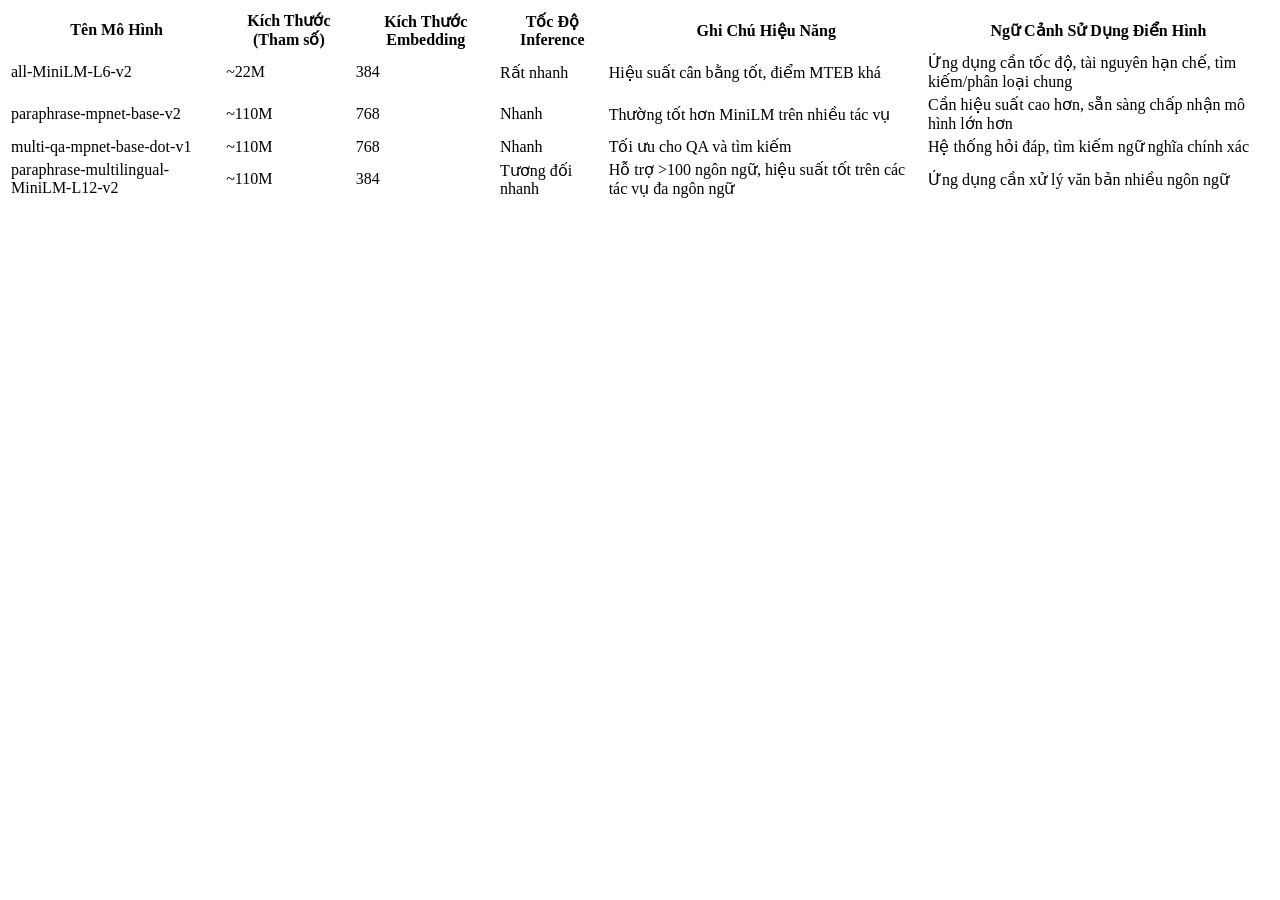
<file: SentenceTransformers.html>
<!DOCTYPE html>
<html lang="en">

<head>
    <meta charset="UTF-8">
    <meta name="viewport" content="width=device-width, initial-scale=1.0">
    <title>Document</title>
</head>

<body>
    <table>
        <thead>
            <tr>
                <th>Tên Mô Hình</th>
                <th>Kích Thước (Tham số)</th>
                <th>Kích Thước Embedding</th>
                <th>Tốc Độ Inference</th>
                <th>Ghi Chú Hiệu Năng</th>
                <th>Ngữ Cảnh Sử Dụng Điển Hình</th>
            </tr>
        </thead>
        <tbody>
            <tr>
                <td>all-MiniLM-L6-v2</td>
                <td>~22M</td>
                <td>384</td>
                <td>Rất nhanh</td>
                <td>Hiệu suất cân bằng tốt, điểm MTEB khá</td>
                <td>Ứng dụng cần tốc độ, tài nguyên hạn chế, tìm kiếm/phân loại chung</td>
            </tr>
            <tr>
                <td>paraphrase-mpnet-base-v2</td>
                <td>~110M</td>
                <td>768</td>
                <td>Nhanh</td>
                <td>Thường tốt hơn MiniLM trên nhiều tác vụ</td>
                <td>Cần hiệu suất cao hơn, sẵn sàng chấp nhận mô hình lớn hơn</td>
            </tr>
            <tr>
                <td>multi-qa-mpnet-base-dot-v1</td>
                <td>~110M</td>
                <td>768</td>
                <td>Nhanh</td>
                <td>Tối ưu cho QA và tìm kiếm</td>
                <td>Hệ thống hỏi đáp, tìm kiếm ngữ nghĩa chính xác</td>
            </tr>
            <tr>
                <td>paraphrase-multilingual-MiniLM-L12-v2</td>
                <td>~110M</td>
                <td>384</td>
                <td>Tương đối nhanh</td>
                <td>Hỗ trợ >100 ngôn ngữ, hiệu suất tốt trên các tác vụ đa ngôn ngữ</td>
                <td>Ứng dụng cần xử lý văn bản nhiều ngôn ngữ</td>
            </tr>
        </tbody>
    </table>

</body>

</html>
</file>
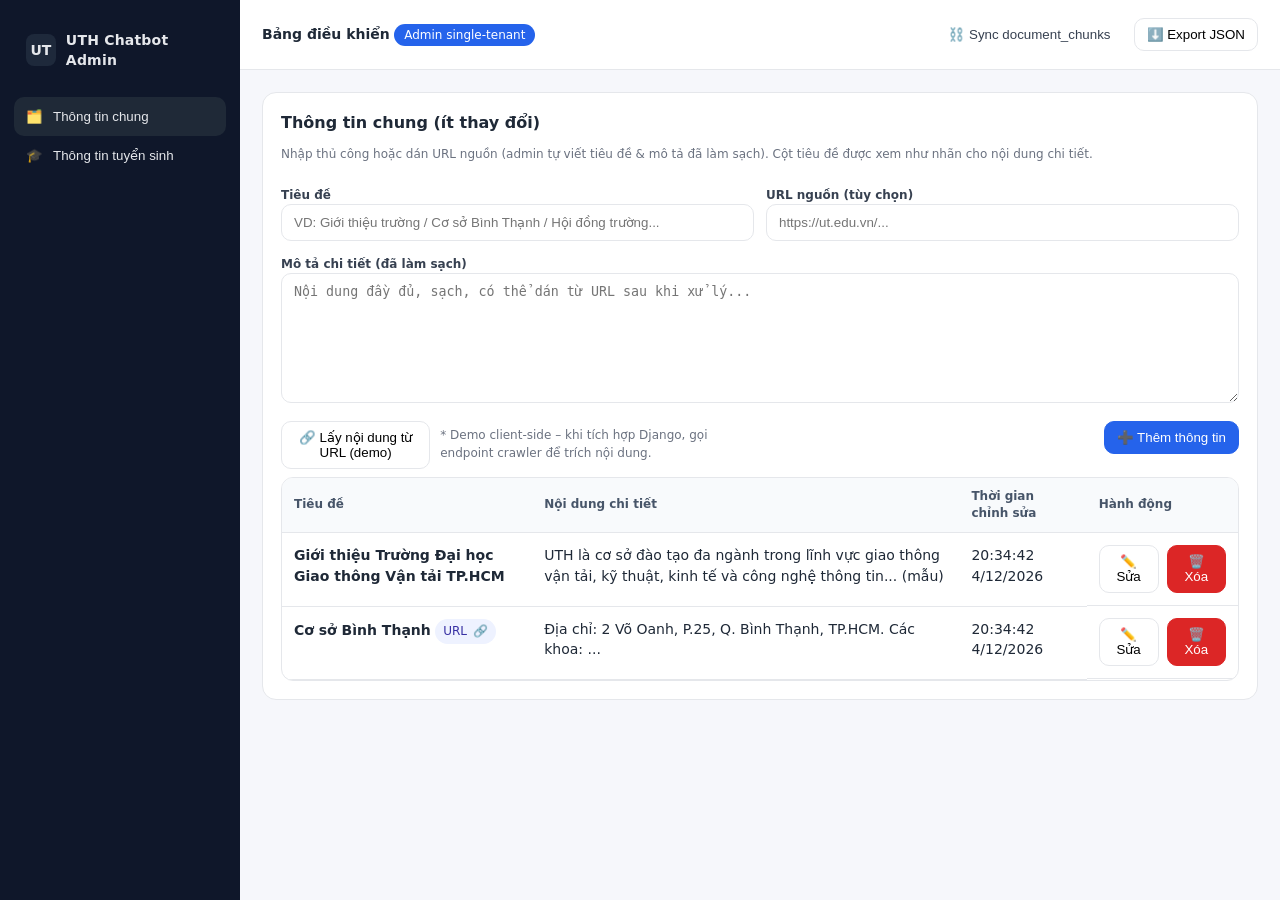
<file: ChatUTH/chat/templates/chat/dashboard.html>
<!DOCTYPE html>
<html lang="vi">
<head>
  <meta charset="UTF-8" />
  <meta name="viewport" content="width=device-width, initial-scale=1.0" />
  <title>UTH Chatbot – Admin</title>
  <style>
    :root {
      --bg: #f6f7fb;
      --card: #ffffff;
      --text: #1f2937;
      --muted: #6b7280;
      --primary: #2563eb;
      --primary-600: #1d4ed8;
      --danger: #dc2626;
      --success: #16a34a;
      --warning: #d97706;
      --border: #e5e7eb;
      --radius: 14px;
    }
    * { box-sizing: border-box; }
    body {
      margin: 0; background: var(--bg); color: var(--text);
      font: 14px/1.45 system-ui, -apple-system, Segoe UI, Roboto, Helvetica, Arial;
    }
    .layout { display: grid; grid-template-columns: 240px 1fr; min-height: 100vh; }
    /* Sidebar */
    .sidebar { background: #0f172a; color: #e5e7eb; padding: 22px 14px; }
    .brand { display:flex; align-items:center; gap:10px; padding: 8px 12px; }
    .brand-logo { width: 32px; height: 32px; border-radius: 8px; background:#1e293b; display:grid; place-items:center; font-weight:700; }
    .brand h1 { font-size: 14px; letter-spacing:.2px; margin:0; }
    .nav { margin-top: 18px; }
    .nav button {
      width: 100%; text-align: left; background: transparent; color: #e5e7eb;
      border: 0; padding: 12px 12px; border-radius: 10px; cursor: pointer;
      display:flex; align-items:center; gap:10px; transition: .18s ease;
    }
    .nav button:hover { background: #111827; }
    .nav button.active { background: #1f2937; }

    /* Topbar */
    .topbar { display:flex; align-items:center; justify-content:space-between; padding: 18px 22px; background: var(--card); border-bottom:1px solid var(--border); }
    .topbar .right { display:flex; align-items:center; gap:10px; }
    .chip { font-size:12px; color:#fff; background: var(--primary); padding:4px 10px; border-radius:999px; }
    .btn { display:inline-flex; align-items:center; gap:8px; border:1px solid var(--border); background:#fff; padding:8px 12px; border-radius:10px; cursor:pointer; transition:.18s; }
    .btn:hover { border-color:#cbd5e1 }
    .btn.primary { background: var(--primary); border-color: var(--primary); color: #fff; }
    .btn.primary:hover { background: var(--primary-600); }
    .btn.ghost { background: transparent; border-color: transparent; color:#374151; }
    .btn.danger { background: var(--danger); color:#fff; border-color: var(--danger); }

    /* Main content */
    .content { padding: 22px; }
    .grid { display:grid; gap:18px; }
    .card { background: var(--card); border:1px solid var(--border); border-radius: var(--radius); padding: 18px; }
    .card h2 { margin: 0 0 10px; font-size: 16px; }
    .muted { color: var(--muted); }

    /* Form */
    .form { display:grid; gap: 12px; }
    .row { display:grid; grid-template-columns: 1fr 1fr; gap:12px; }
    label { font-weight:600; font-size:12px; color:#374151; }
    input[type="text"], input[type="url"], input[type="number"], select, textarea {
      width: 100%; border:1px solid var(--border); border-radius: 10px; padding:10px 12px; background:#fff; color:var(--text);
    }
    textarea { min-height: 130px; resize: vertical; }

    /* Table */
    .table-wrap { overflow:auto; border:1px solid var(--border); border-radius: 12px; }
    table { width: 100%; border-collapse: collapse; }
    thead th { background:#f8fafc; text-align:left; font-size:12px; color:#475569; padding:10px 12px; position:sticky; top:0; z-index:1; border-bottom:1px solid var(--border); }
    tbody td { padding:12px; border-bottom:1px solid var(--border); vertical-align: top; }
    .actions { display:flex; gap:8px; }
    .truncate-2 { display:-webkit-box; -webkit-line-clamp:2; -webkit-box-orient: vertical; overflow:hidden; }

    /* Modal */
    .modal { position: fixed; inset: 0; display: none; align-items:center; justify-content:center; background: rgba(15,23,42,.45); padding:20px; }
    .modal.active { display: flex; }
    .modal-card { background: var(--card); border:1px solid var(--border); border-radius: 14px; width: min(720px, 100%); padding:18px; }

    /* Helpers */
    .spacer { height: 8px; }
    .small { font-size:12px; }
    .source-tag { display:inline-flex; gap:6px; align-items:center; font-size:12px; padding:4px 8px; border-radius:999px; background:#eef2ff; color:#3730a3; }
  </style>
</head>
<body>
  <div class="layout">
    <!-- Sidebar -->
    <aside class="sidebar">
      <div class="brand">
        <div class="brand-logo">UT</div>
        <h1>UTH Chatbot Admin</h1>
      </div>
      <div class="nav">
        <button class="active" data-tab="general">
          🗂️ <span>Thông tin chung</span>
        </button>
        <button data-tab="admissions">
          🎓 <span>Thông tin tuyển sinh</span>
        </button>
      </div>
    </aside>

    <main>
      <div class="topbar">
        <div class="left">
          <strong>Bảng điều khiển</strong>
          <span class="chip" title="Chỉ có 1 admin">Admin single-tenant</span>
        </div>
        <div class="right">
          <button class="btn ghost" id="btnSyncChunks" title="Đẩy dữ liệu sang document_chunks">
            ⛓️ Sync document_chunks
          </button>
          <button class="btn" id="btnExport" title="Xuất JSON để gọi API từ Django">⬇️ Export JSON</button>
        </div>
      </div>

      <section class="content grid">
        <!-- TAB: Thông tin chung -->
        <div id="tab-general" class="card">
          <h2>Thông tin chung (ít thay đổi)</h2>
          <p class="muted small">Nhập thủ công hoặc dán URL nguồn (admin tự viết tiêu đề & mô tả đã làm sạch). Cột tiêu đề được xem như nhãn cho nội dung chi tiết.</p>

          <div class="spacer"></div>

          <form id="formGeneral" class="form" onsubmit="return false;">
            <div class="row">
              <div>
                <label>Tiêu đề</label>
                <input type="text" id="gTitle" placeholder="VD: Giới thiệu trường / Cơ sở Bình Thạnh / Hội đồng trường..." required />
              </div>
              <div>
                <label>URL nguồn (tùy chọn)</label>
                <input type="url" id="gUrl" placeholder="https://ut.edu.vn/..." />
              </div>
            </div>
            <div>
              <label>Mô tả chi tiết (đã làm sạch)</label>
              <textarea id="gBody" placeholder="Nội dung đầy đủ, sạch, có thể dán từ URL sau khi xử lý..."></textarea>
            </div>
            <div class="row">
              <div style="display:flex; gap:10px; align-items:center;">
                <button class="btn" id="gParseUrl" type="button">🔗 Lấy nội dung từ URL (demo)</button>
                <span class="muted small">* Demo client-side – khi tích hợp Django, gọi endpoint crawler để trích nội dung.</span>
              </div>
              <div style="text-align:right;">
                <button class="btn primary" id="gAdd" type="button">➕ Thêm thông tin</button>
              </div>
            </div>
          </form>

          <div class="spacer"></div>

          <div class="table-wrap">
            <table id="tblGeneral">
              <thead>
                <tr>
                  <th>Tiêu đề</th>
                  <th>Nội dung chi tiết</th>
                  <th>Thời gian chỉnh sửa</th>
                  <th>Hành động</th>
                </tr>
              </thead>
              <tbody>
                <!-- Rows injected by JS -->
              </tbody>
            </table>
          </div>
        </div>

        <!-- TAB: Thông tin tuyển sinh -->
        <div id="tab-admissions" class="card" style="display:none;">
          <h2>Thông tin tuyển sinh (theo năm)</h2>
          <p class="muted small">Admin chọn <em>Chương trình đào tạo</em> từ danh mục cố định; có thể dán URL thông báo để trích nội dung chính rồi làm sạch và lưu.</p>

          <div class="spacer"></div>

          <form id="formAdmissions" class="form" onsubmit="return false;">
            <div class="row">
              <div>
                <label>Năm</label>
                <input type="number" id="aYear" min="2000" max="2100" placeholder="2025" required />
              </div>
              <div>
                <label>Chương trình đào tạo</label>
                <select id="aTrack" required>
                  <option value="">-- Chọn chương trình --</option>
                  <option>Chính quy</option>
                  <option>Vừa học vừa làm</option>
                  <option>Sau đại học – Thạc sĩ</option>
                  <option>Sau đại học – Tiến sĩ</option>
                  <option>Liên kết quốc tế</option>
                  <option>Chất lượng cao</option>
                </select>
              </div>
            </div>
            <div class="row">
              <div>
                <label>URL thông báo (tùy chọn)</label>
                <input type="url" id="aUrl" placeholder="https://ut.edu.vn/..." />
              </div>
              <div>
                <label>Tiêu đề URL (hiển thị cho thí sinh)</label>
                <input type="text" id="aUrlTitle" placeholder="Thông báo tuyển sinh năm 2025" />
              </div>
            </div>
            <div>
              <label>Mô tả chi tiết (đã làm sạch)</label>
              <textarea id="aBody" placeholder="Tóm tắt nội dung chính từ thông báo, học phí, chỉ tiêu, phương thức, mốc thời gian..."></textarea>
            </div>
            <div class="row">
              <div style="display:flex; gap:10px; align-items:center;">
                <button class="btn" id="aParseUrl" type="button">🔗 Lấy nội dung từ URL (demo)</button>
                <span class="muted small">* Demo client-side – tích hợp crawler ở server để trích và clean.</span>
              </div>
              <div style="text-align:right;">
                <button class="btn primary" id="aAdd" type="button">➕ Thêm thông tin tuyển sinh</button>
              </div>
            </div>
          </form>

          <div class="spacer"></div>

          <div class="table-wrap">
            <table id="tblAdmissions">
              <thead>
                <tr>
                  <th>Năm</th>
                  <th>Chương trình</th>
                  <th>Mô tả chi tiết</th>
                  <th>Ngày thêm</th>
                  <th>Nguồn</th>
                  <th>Hành động</th>
                </tr>
              </thead>
              <tbody>
                <!-- Rows injected by JS -->
              </tbody>
            </table>
          </div>
        </div>
      </section>
    </main>
  </div>

  <!-- Modal: Chỉnh sửa bản ghi (dùng chung) -->
  <div id="modalEdit" class="modal" aria-hidden="true">
    <div class="modal-card">
      <div style="display:flex; justify-content:space-between; align-items:center; margin-bottom:10px;">
        <h2>Chỉnh sửa nội dung</h2>
        <button class="btn" onclick="closeModal()">✖</button>
      </div>
      <form id="formEdit" class="form" onsubmit="return false;">
        <input type="hidden" id="editType" />
        <input type="hidden" id="editId" />
        <div class="row" id="editRowTop" style="display:none;"></div>
        <div>
          <label>Nội dung chi tiết</label>
          <textarea id="editBody"></textarea>
        </div>
        <div style="display:flex; justify-content:flex-end; gap:10px;">
          <button class="btn" onclick="closeModal()">Hủy</button>
          <button class="btn primary" id="btnSaveEdit">💾 Lưu</button>
        </div>
      </form>
    </div>
  </div>

  <script>
    // ----------------------
    // State (demo in-memory)
    // ----------------------
    const state = {
      general: [], // {id, title, body, url, updatedAt}
      admissions: [], // {id, year, track, body, url, urlTitle, createdAt}
      idCounter: 1
    };

    // ----------------------
    // Helpers
    // ----------------------
    const $ = (sel) => document.querySelector(sel);
    const nowISO = () => new Date().toISOString();
    const fmtDate = (iso) => new Date(iso).toLocaleString('vi-VN');
    const snippet = (text, n=220) => (text || '').length > n ? text.slice(0,n) + '…' : (text || '');

    function setActiveTab(tab) {
      // toggle buttons
      document.querySelectorAll('.nav button').forEach(b=>{
        b.classList.toggle('active', b.dataset.tab === tab);
      });
      // toggle views
      $('#tab-general').style.display = (tab === 'general') ? 'block' : 'none';
      $('#tab-admissions').style.display = (tab === 'admissions') ? 'block' : 'none';
    }

    // Sidebar navigation
    document.querySelectorAll('.nav button').forEach(btn=>{
      btn.addEventListener('click', ()=> setActiveTab(btn.dataset.tab));
    });

    // ----------------------
    // Render functions
    // ----------------------
    function renderGeneral() {
      const tbody = $('#tblGeneral tbody');
      tbody.innerHTML = state.general.map(row => `
        <tr>
          <td><strong>${escapeHtml(row.title)}</strong>${row.url ? ` <span class="source-tag" title="Nguồn"><span>URL</span>🔗</span>`: ''}</td>
          <td><div class="truncate-2">${escapeHtml(snippet(row.body))}</div></td>
          <td>${fmtDate(row.updatedAt)}</td>
          <td class="actions">
            <button class="btn" onclick="openEdit('general', ${row.id})">✏️ Sửa</button>
            <button class="btn danger" onclick="delRow('general', ${row.id})">🗑️ Xóa</button>
          </td>
        </tr>`).join('');
    }

    function renderAdmissions() {
      const tbody = $('#tblAdmissions tbody');
      tbody.innerHTML = state.admissions.map(row => `
        <tr>
          <td>${row.year}</td>
          <td>${escapeHtml(row.track)}</td>
          <td><div class="truncate-2">${escapeHtml(snippet(row.body))}</div></td>
          <td>${fmtDate(row.createdAt)}</td>
          <td>${row.url ? `<a href="${escapeAttr(row.url)}" target="_blank">${escapeHtml(row.urlTitle || 'Nguồn')}</a>` : '<span class="muted small">—</span>'}</td>
          <td class="actions">
            <button class="btn" onclick="openEdit('admissions', ${row.id})">✏️ Sửa</button>
            <button class="btn danger" onclick="delRow('admissions', ${row.id})">🗑️ Xóa</button>
          </td>
        </tr>`).join('');
    }

    // ----------------------
    // Add handlers (General)
    // ----------------------
    $('#gParseUrl').addEventListener('click', async () => {
      // DEMO: giả lập gọi crawler → điền textarea
      // Thực tế: fetch('/api/extract', {method:'POST', body:JSON.stringify({url})})
      const url = $('#gUrl').value.trim();
      if(!url) { alert('Nhập URL trước đã nhé.'); return; }
      $('#gBody').value = `Bản demo: đã trích nội dung chính từ URL\n${url}\n... (admin chỉnh tay để làm sạch trước khi lưu).`;
    });

    $('#gAdd').addEventListener('click', () => {
      const title = $('#gTitle').value.trim();
      const body = $('#gBody').value.trim();
      const url = $('#gUrl').value.trim();
      if(!title || !body) { alert('Vui lòng nhập Tiêu đề và Mô tả chi tiết.'); return; }
      state.general.unshift({ id: state.idCounter++, title, body, url: url || null, updatedAt: nowISO() });
      renderGeneral();
      // reset
      $('#gTitle').value = ''; $('#gBody').value=''; $('#gUrl').value='';
    });

    // ----------------------
    // Add handlers (Admissions)
    // ----------------------
    $('#aParseUrl').addEventListener('click', () => {
      const url = $('#aUrl').value.trim();
      if(!url) { alert('Nhập URL thông báo trước nhé.'); return; }
      $('#aBody').value = `Bản demo: tóm tắt nội dung từ thông báo\n${url}\n• Phương thức: ...\n• Học phí: ...\n• Mốc thời gian: ...\n(Admin hiệu chỉnh trước khi lưu)`;
    });

    $('#aAdd').addEventListener('click', () => {
      const year = parseInt($('#aYear').value, 10);
      const track = $('#aTrack').value.trim();
      const body = $('#aBody').value.trim();
      const url = $('#aUrl').value.trim();
      const urlTitle = $('#aUrlTitle').value.trim();
      if(!year || !track || !body) { alert('Vui lòng nhập Năm, Chương trình và Mô tả chi tiết.'); return; }
      state.admissions.unshift({ id: state.idCounter++, year, track, body, url: url || null, urlTitle: urlTitle || null, createdAt: nowISO() });
      renderAdmissions();
      // reset
      $('#aYear').value=''; $('#aTrack').value=''; $('#aBody').value=''; $('#aUrl').value=''; $('#aUrlTitle').value='';
    });

    // ----------------------
    // Edit / Delete shared
    // ----------------------
    function openEdit(type, id) {
      const isGeneral = type === 'general';
      const list = isGeneral ? state.general : state.admissions;
      const row = list.find(x=>x.id===id);
      if(!row) return;
      $('#editType').value = type;
      $('#editId').value = id;

      const editTop = $('#editRowTop');
      editTop.innerHTML = '';
      editTop.style.display = 'grid';

      if(isGeneral){
        editTop.innerHTML = `
          <div>
            <label>Tiêu đề</label>
            <input type="text" id="editTitle" value="${escapeAttr(row.title)}" />
          </div>
          <div>
            <label>URL nguồn</label>
            <input type="url" id="editUrl" value="${escapeAttr(row.url||'')}" />
          </div>`;
      } else {
        editTop.innerHTML = `
          <div>
            <label>Năm</label>
            <input type="number" id="editYear" value="${escapeAttr(row.year)}" />
          </div>
          <div>
            <label>Chương trình</label>
            <select id="editTrack">
              ${["Chính quy","Vừa học vừa làm","Sau đại học – Thạc sĩ","Sau đại học – Tiến sĩ","Liên kết quốc tế","Chất lượng cao"].map(v=>`<option ${v===row.track?'selected':''}>${v}</option>`).join('')}
            </select>
          </div>
          <div>
            <label>URL thông báo</label>
            <input type="url" id="editUrl" value="${escapeAttr(row.url||'')}" />
          </div>
          <div>
            <label>Tiêu đề URL</label>
            <input type="text" id="editUrlTitle" value="${escapeAttr(row.urlTitle||'')}" />
          </div>`;
      }

      $('#editBody').value = row.body || '';
      openModal();
    }

    $('#btnSaveEdit').addEventListener('click', () => {
      const type = $('#editType').value; const id = parseInt($('#editId').value,10);
      const isGeneral = type === 'general';
      const list = isGeneral ? state.general : state.admissions;
      const row = list.find(x=>x.id===id);
      if(!row) return;

      if(isGeneral){
        row.title = $('#editTitle').value.trim();
        row.url = $('#editUrl').value.trim() || null;
        row.body = $('#editBody').value.trim();
        row.updatedAt = nowISO();
        renderGeneral();
      } else {
        row.year = parseInt($('#editYear').value,10);
        row.track = $('#editTrack').value.trim();
        row.url = $('#editUrl').value.trim() || null;
        row.urlTitle = $('#editUrlTitle').value.trim() || null;
        row.body = $('#editBody').value.trim();
        renderAdmissions();
      }
      closeModal();
    });

    function delRow(type, id){
      if(!confirm('Xóa bản ghi này?')) return;
      if(type==='general'){
        state.general = state.general.filter(x=>x.id!==id);
        renderGeneral();
      } else {
        state.admissions = state.admissions.filter(x=>x.id!==id);
        renderAdmissions();
      }
    }

    function openModal(){ $('#modalEdit').classList.add('active'); }
    function closeModal(){ $('#modalEdit').classList.remove('active'); }

    // ----------------------
    // Export / Sync (demo)
    // ----------------------
    $('#btnExport').addEventListener('click', () => {
      const payload = {
        general: state.general,
        admissions: state.admissions
      };
      const blob = new Blob([JSON.stringify(payload, null, 2)], {type:'application/json'});
      const url = URL.createObjectURL(blob);
      const a = document.createElement('a');
      a.href = url; a.download = 'uth_admin_export.json'; a.click();
      URL.revokeObjectURL(url);
    });

    $('#btnSyncChunks').addEventListener('click', () => {
      // Ý tưởng: gửi danh sách {source, text} sang API /chunks/sync để tạo/ cập nhật document_chunks
      // - General: source = row.url || `general:${row.title}`
      // - Admissions: source = row.url || `admissions:${row.year}:${row.track}`
      // - text = row.body
      // Ở đây demo hiển thị JSON gửi đi.
      const docs = [
        ...state.general.map(r=>({ kind:'general', source: r.url || `general:${r.title}`, text: r.body })),
        ...state.admissions.map(r=>({ kind:'admissions', source: r.url || `admissions:${r.year}:${r.track}` , text: r.body }))
      ];
      alert('Demo payload to /api/chunks/sync:\n' + JSON.stringify(docs.slice(0,5), null, 2) + (docs.length>5?'\n...':'') );
    });

    // ----------------------
    // Seed demo data
    // ----------------------
    (function seed(){
      state.general.push({
        id: state.idCounter++,
        title: 'Giới thiệu Trường Đại học Giao thông Vận tải TP.HCM',
        body: 'UTH là cơ sở đào tạo đa ngành trong lĩnh vực giao thông vận tải, kỹ thuật, kinh tế và công nghệ thông tin... (mẫu)',
        url: '',
        updatedAt: nowISO()
      });
      state.general.push({
        id: state.idCounter++,
        title: 'Cơ sở Bình Thạnh',
        body: 'Địa chỉ: 2 Võ Oanh, P.25, Q. Bình Thạnh, TP.HCM. Các khoa: ...',
        url: 'https://ut.edu.vn',
        updatedAt: nowISO()
      });
      renderGeneral();

      state.admissions.push({
        id: state.idCounter++, year: 2025, track: 'Chính quy',
        body: 'Phương thức: THPT, học bạ, tuyển thẳng; chỉ tiêu dự kiến ...; mốc thời gian ...',
        url: 'https://ut.edu.vn/thong-bao-tuyen-sinh-2025', urlTitle: 'Thông báo tuyển sinh 2025',
        createdAt: nowISO()
      });
      state.admissions.push({
        id: state.idCounter++, year: 2025, track: 'Chất lượng cao',
        body: 'Học phí dự kiến ...; ngôn ngữ giảng dạy ...; chương trình ...',
        url: '', urlTitle: '', createdAt: nowISO()
      });
      renderAdmissions();
    })();

    // ----------------------
    // XSS-safe helpers
    // ----------------------
    function escapeHtml(str=''){
      return String(str)
        .replaceAll('&','&amp;').replaceAll('<','&lt;').replaceAll('>','&gt;')
        .replaceAll('"','&quot;').replaceAll("'",'&#039;');
    }
    function escapeAttr(str=''){
      return escapeHtml(str).replaceAll('"','&quot;');
    }
  </script>
</body>
</html>
</file>
